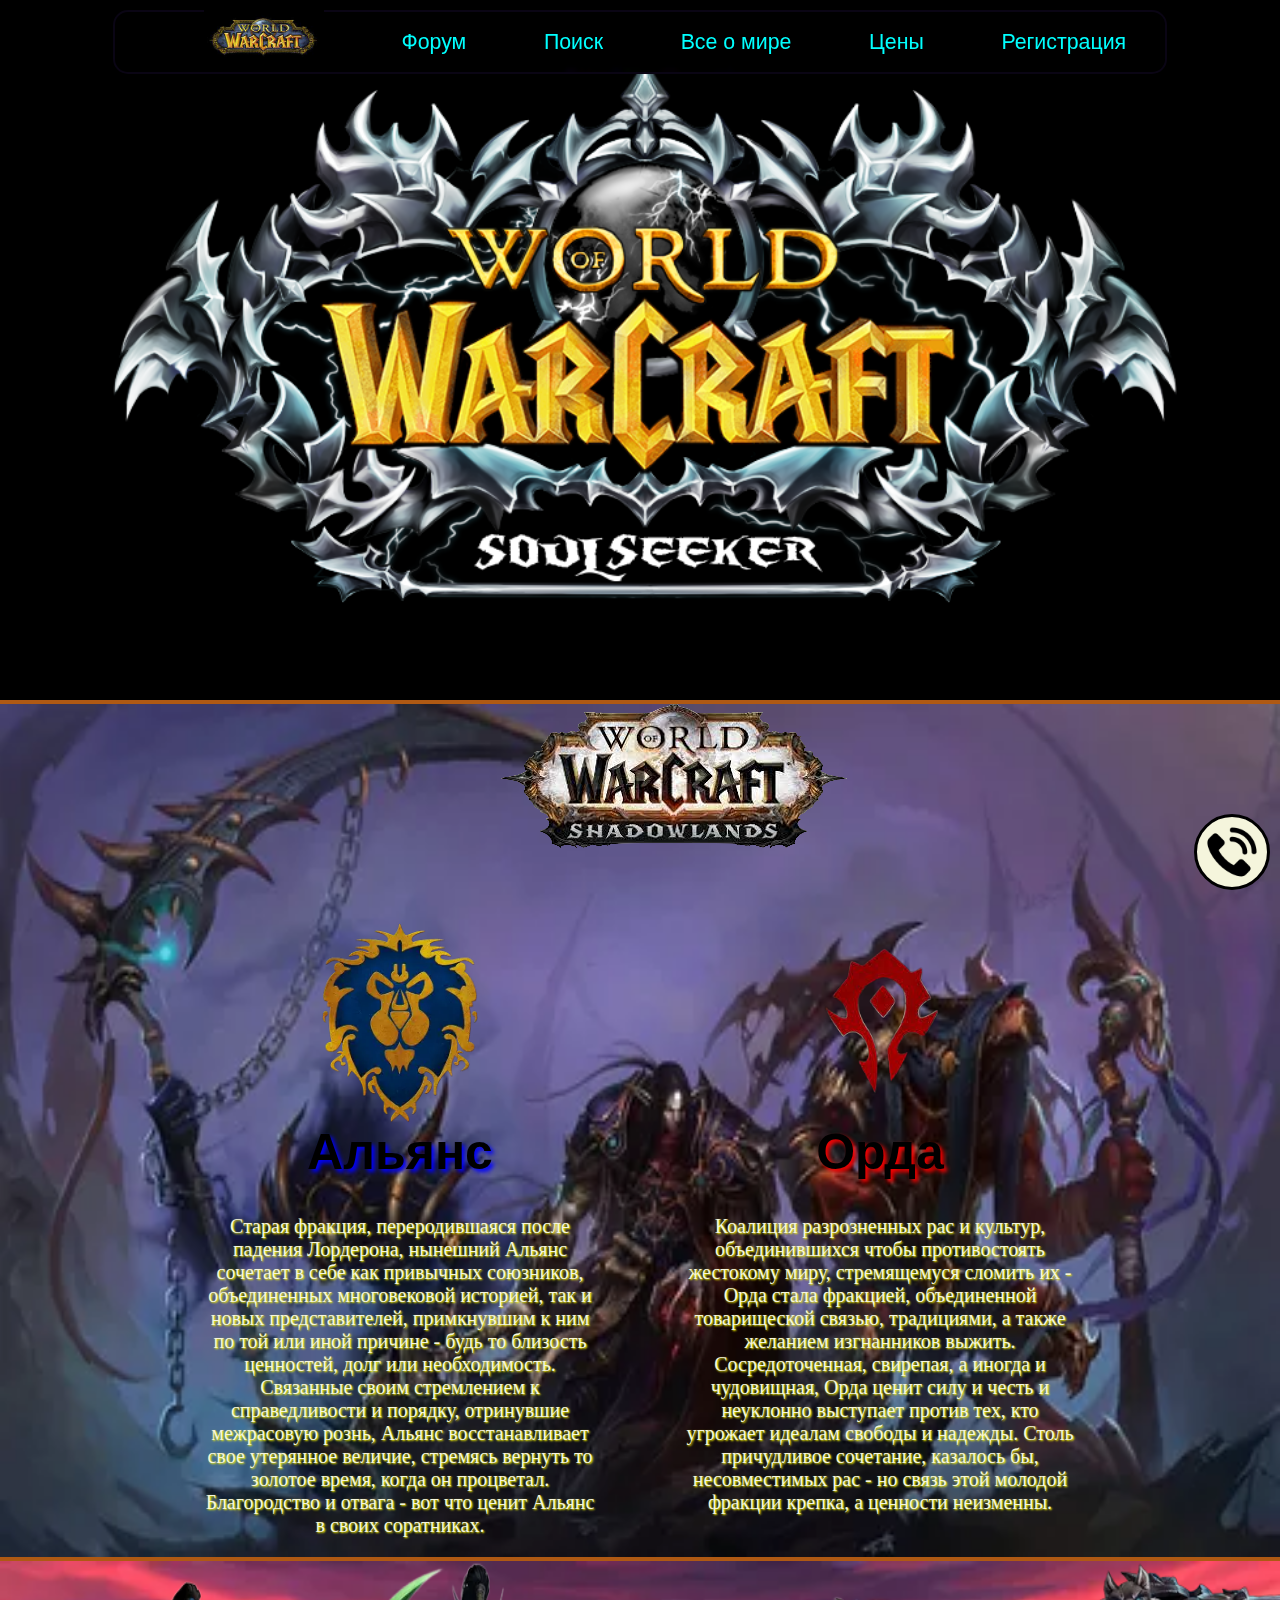
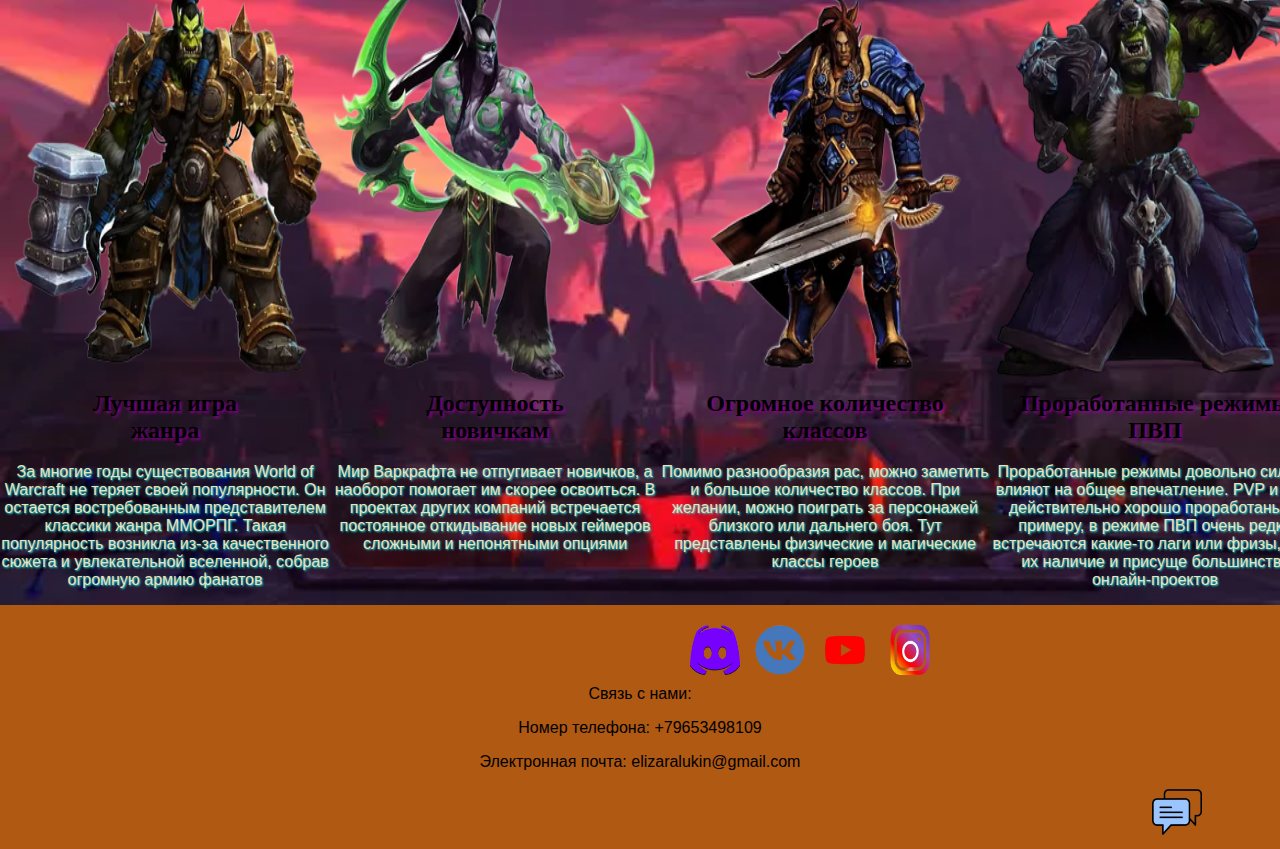
<file: index.html>
<!DOCTYPE html>
<html lang="en">
    <head>
        <meta charset="UTF-8" />
        <meta name="viewport" content="width=device-width, initial-scale=1.0" />
        <link rel="stylesheet" href="style.css" />
        <title>WOW</title>
        <link rel="icon" href="./ikonka.jpg" />
    </head>
    <body>
        <div class="Glavdiv">
            <a href="file:///C:/Users/%D0%95%D0%BB%D0%B8%D0%B7%D0%B0%D1%80/Desktop/%D1%81%D0%B0%D0%B9%D1%82%2019.11/preng.html"><img class="img1" src="hapka.jpg" /></a>
            <a href="https://forum.sirus.su/">Форум</a>
            <a href="https://sirus.su/base">Поиск</a>
            <a href="https://sirus.one/#worlds">Все о мире</a>
            <a href="file:///C:/Users/%D0%95%D0%BB%D0%B8%D0%B7%D0%B0%D1%80/Desktop/%D1%81%D0%B0%D0%B9%D1%82%2019.11/Price.html">Цены</a>
            <a href="https://sirus.one/#register_account">Регистрация</a>
        </div>
        <div class="preng"></div>
        <div class="polosa1"></div>
        <div class="divphon1">
            <img class="phon1" src="фон5.webp" />
            <div>
                <div class="polosa">
                    <img src="polos-PhotoRoom.png-PhotoRoom.png" />
                </div>
                <div class="aluansandorda">
                    <div class="card1">
                        <div class="img11">
                            <img class="card-img" src="альянс1.webp" />
                        </div>
                        <h1 class="card-h1">Альянс</h1>
                        <p class="card-paragraph">
                            Старая фракция, переродившаяся после падения
                            Лордерона, нынешний Альянс сочетает в себе как
                            привычных союзников, объединенных многовековой
                            историей, так и новых представителей, примкнувшим к
                            ним по той или иной причине - будь то близость
                            ценностей, долг или необходимость. Связанные своим
                            стремлением к справедливости и порядку, отринувшие
                            межрасовую рознь, Альянс восстанавливает свое
                            утерянное величие, стремясь вернуть то золотое
                            время, когда он процветал. Благородство и отвага -
                            вот что ценит Альянс в своих соратниках.
                        </p>
                    </div>
                    <div class="card1">
                        <div class="img11">
                            <img class="card-img" src="орда-transformed.png" />
                        </div>
                        <h1 class="card-h2">Орда</h1>
                        <p class="card-paragraph">
                            Коалиция разрозненных рас и культур, объединившихся
                            чтобы противостоять жестокому миру, стремящемуся
                            сломить их - Орда стала фракцией, объединенной
                            товарищеской связью, традициями, а также желанием
                            изгнанников выжить. Сосредоточенная, свирепая, а
                            иногда и чудовищная, Орда ценит силу и честь и
                            неуклонно выступает против тех, кто угрожает идеалам
                            свободы и надежды. Столь причудливое сочетание,
                            казалось бы, несовместимых рас - но связь этой
                            молодой фракции крепка, а ценности неизменны.
                        </p>
                    </div>
                </div>
            </div>
        </div>
        <div class="polosa1"></div>
        <div class="geroi">
            <img class="phonger" src="фонгерои.png" />
            <div>
                <img class="ger" src="герой1.png" />
                <h2 class="text-h2">
                    Лучшая игра <br />
                    жанра
                </h2>
                <p class="text">
                    За многие годы существования World of Warcraft не теряет
                    своей популярности. Он остается востребованным
                    представителем классики жанра ММОРПГ. Такая популярность
                    возникла из-за качественного сюжета и увлекательной
                    вселенной, собрав огромную армию фанатов
                </p>
            </div>
            <div>
                <img class="ger" src="герой2.png" />
                <h2 class="text-h2">
                    Доступность <br />
                    новичкам
                </h2>
                <p class="text">
                    Мир Варкрафта не отпугивает новичков, а наоборот помогает им
                    скорее освоиться. В проектах других компаний встречается
                    постоянное откидывание новых геймеров сложными и непонятными
                    опциями
                </p>
            </div>
            <div>
                <img class="ger" src="герой3.png" />
                <h2 class="text-h2">Огромное количество <br />классов</h2>
                <p class="text">
                    Помимо разнообразия рас, можно заметить и большое количество
                    классов. При желании, можно поиграть за персонажей близкого
                    или дальнего боя. Тут представлены физические и магические
                    классы героев
                </p>
            </div>
            <div>
                <img class="ger" src="герой4-PhotoRoom.png-PhotoRoom.png" />
                <h2 class="text-h2">
                    Проработанные режимы <br />
                    ПВП
                </h2>
                <p class="text">
                    Проработанные режимы довольно сильно влияют на общее
                    впечатление. PVP и PVE действительно хорошо проработаны. К
                    примеру, в режиме ПВП очень редко встречаются какие-то лаги
                    или фризы, хоть их наличие и присуще большинству
                    онлайн-проектов
                </p>
            </div>
        </div>
        <div class="podval">
            <div class="bor1">
                <div class="socset">
                    <div>
                        <a href="https://discord.gg/V4UxRfpMrK"><img
                            class="socset1"
                            src="дискорд2-PhotoRoom.png-PhotoRoom.png"
                        />
                    </a>
                    </div>
                    <div>
                        <a href="https://vk.com/preng666"><img
                            class="socset1"
                            src="вк2-PhotoRoom.png-PhotoRoom.png"
                        />
                    </a>
                    </div>
                    <div>
                        <a href="https://youtube.com/@MolodoyPRENG?si=4EkZ8Kz6jNrVyaFk"><img
                            class="socset1"
                            src="ютуб-PhotoRoom.png-PhotoRoom.png"
                        />  
                    </a>
                    </div>
                    <div>
                        <a href="https://www.instagram.com"><img
                            class="socset1"
                            src="инстаграм-PhotoRoom.png-PhotoRoom.png"
                        />
                    </a>
                    </div>
                </div>
            </div>
        </div>
    <div>
        <p class="text-podval">Связь с нами:</p>
        <p class="text-podval">Номер телефона: +79653498109</p>
        <p class="text-podval">Электронная почта: elizaralukin@gmail.com</p>
    </div>
                <a href="file:///C:/Users/%D0%95%D0%BB%D0%B8%D0%B7%D0%B0%D1%80/Desktop/%D1%81%D0%B0%D0%B9%D1%82%2019.11/support.html">
                <img class="poder" src="подвал-поддержка-PhotoRoom.png-PhotoRoom.png"/>
            </a>
            </div>
        </div>
        <div class="zvon"><img class="img-zvon" src="ЗВОНОК-PhotoRoom.png-PhotoRoom.png"></div>
    </body>
</html>
</file>
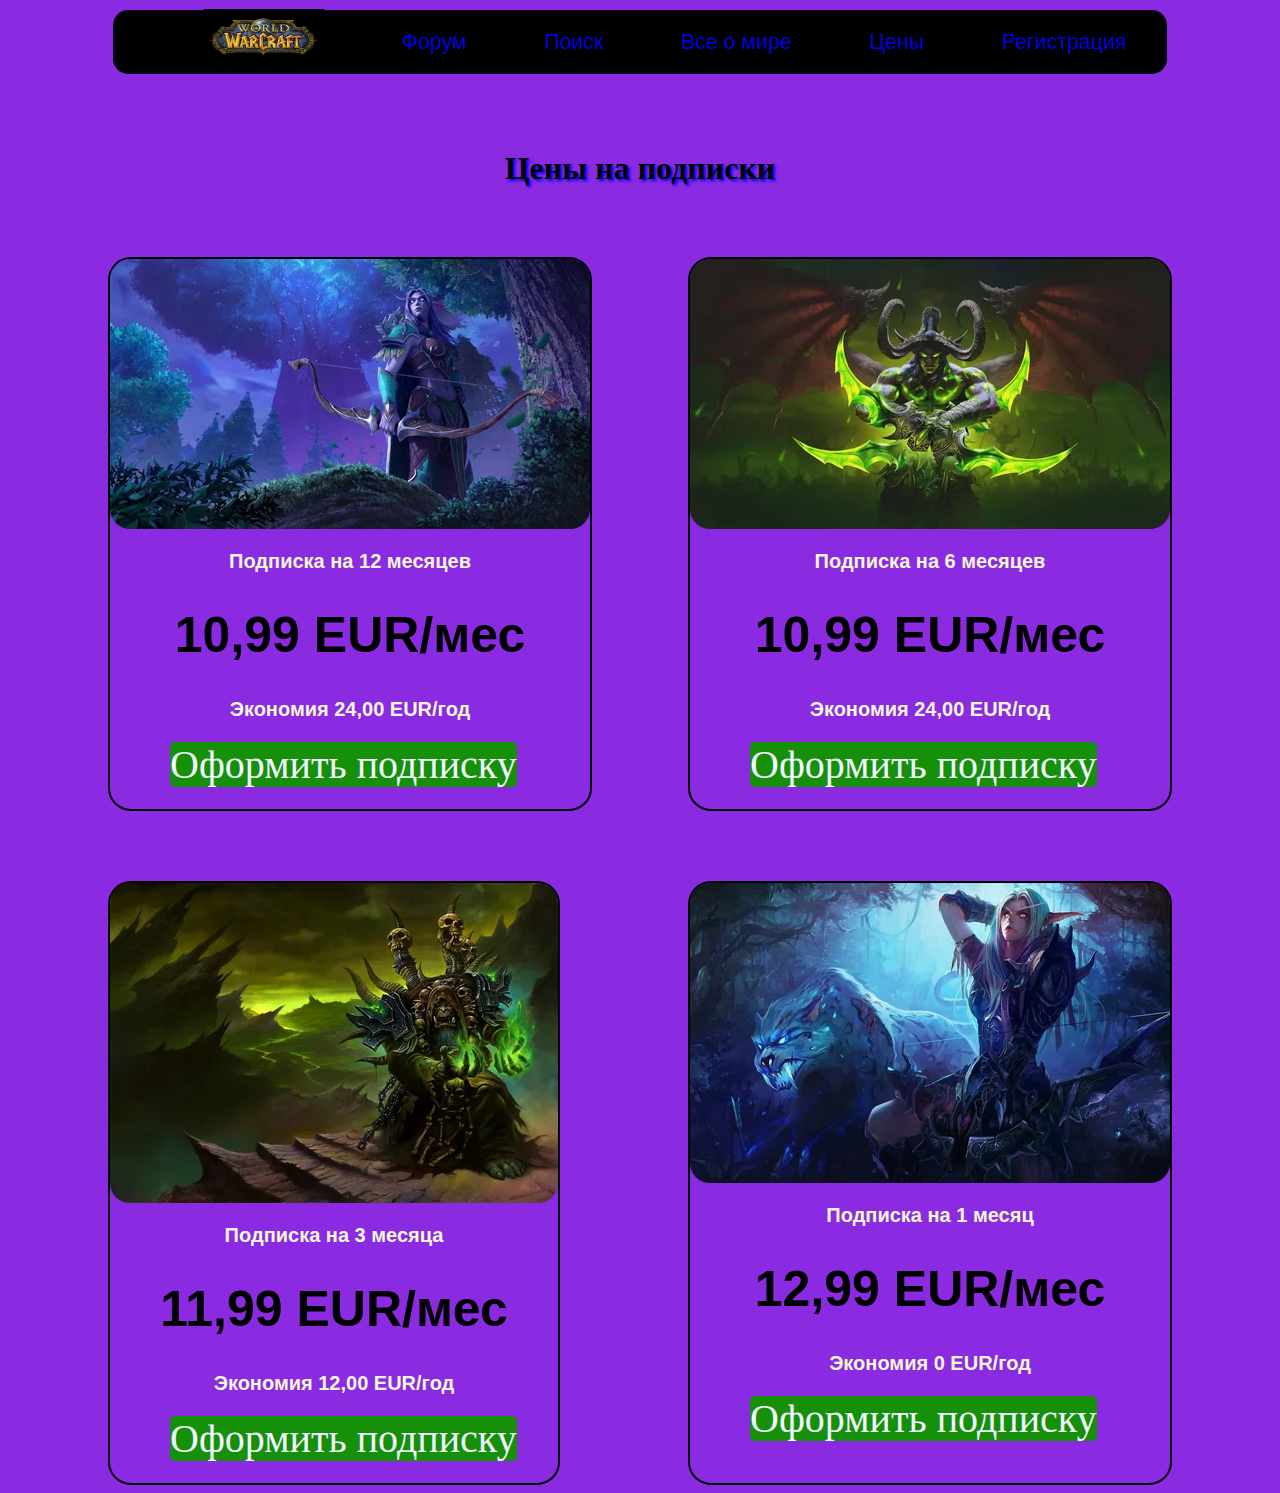
<file: Price.html>
<!DOCTYPE html>
<html lang="en">
    <head>
        <meta charset="UTF-8" />
        <meta name="viewport" content="width=device-width, initial-scale=1.0" />
        <title>Цены</title>
        <link rel="stylesheet" href="style2.css" />
    </head>
    <body>
        <div class="Glavdiv">
            <a
                href="file:///C:/Users/%D0%95%D0%BB%D0%B8%D0%B7%D0%B0%D1%80/Desktop/%D1%81%D0%B0%D0%B9%D1%82%2019.11/preng.html"
                ><img class="img1" src="hapka.jpg"
            /></a>
            <a href="https://forum.sirus.su/">Форум</a>
            <a href="https://sirus.su/base">Поиск</a>
            <a href="https://sirus.one/#worlds">Все о мире</a>
            <a
                href="file:///C:/Users/%D0%95%D0%BB%D0%B8%D0%B7%D0%B0%D1%80/Desktop/%D1%81%D0%B0%D0%B9%D1%82%2019.11/Price.html"
                >Цены</a
            >
            <a href="https://sirus.one/#register_account">Регистрация</a>
        </div>
        <h1 class="text-top">Цены на подписки</h1>

        <div class="glavdiv1">
            <div class="text-price1">
                <div class="img5">
                    <img class="price-img1" src="Цены1.webp" />
                </div>
                <h2 class="Podpisca">Подписка на 12 месяцев</h2>
                <h1 class="price">10,99 EUR/мес</h1>
                <h3 class="Akonom">Экономия 24,00 EUR/год</h3>
                <a
                    class="Pay"
                    href="https://eu.battle.net/shop/checkout/subscribe/44438?returnUrl=https%3A%2F%2Feu.shop.battle.net%2Fru-ru%2Fproduct%2Fworld-of-warcraft-subscription&flowTrackingId=shop.world-of-warcraft-subscription.8319144125594466"
                    >Оформить подписку</a
                >
            </div>
            <div class="text-price2">
                <div class="img2">
                    <img class="price-img2" src="цены2.webp" />
                </div>
                <h2 class="Podpisca2">Подписка на 6 месяцев</h2>
                <h1 class="price2">10,99 EUR/мес</h1>
                <h3 class="Akonom2">Экономия 24,00 EUR/год</h3>
                <a
                    class="Pay"
                    href="https://eu.battle.net/shop/checkout/subscribe/43555?returnUrl=https%3A%2F%2Feu.shop.battle.net%2Fru-ru%2Fproduct%2Fworld-of-warcraft-subscription&flowTrackingId=shop.world-of-warcraft-subscription.7510830665851052"
                    >Оформить подписку</a
                >
            </div>
        </div>
        <div class="glavdiv2">
            <div class="text-price3">
                <div class="img3">
                    <img class="price-img3" src="цены3.webp" />
                </div>
                <h2 class="Podpisca3">Подписка на 3 месяца</h2>
                <h1 class="price3">11,99 EUR/мес</h1>
                <h3 class="Akonom3">Экономия 12,00 EUR/год</h3>
                <a
                    class="Pay"
                    href="https://eu.battle.net/shop/checkout/subscribe/14713?returnUrl=https%3A%2F%2Feu.shop.battle.net%2Fru-ru%2Fproduct%2Fworld-of-warcraft-subscription&flowTrackingId=shop.world-of-warcraft-subscription.7510830665851052"
                    >Оформить подписку</a
                >
            </div>
            <div class="text-price4">
                <div class="img4">
                    <img class="price-img4" src="цены4.webp" />
                </div>
                <h2 class="Podpisca4">Подписка на 1 месяц</h2>
                <h1 class="price4">12,99 EUR/мес</h1>
                <h3 class="Akonom4">Экономия 0 EUR/год</h3>
                <a
                    class="Pay"
                    href="https://eu.battle.net/shop/checkout/subscribe/14730?returnUrl=https%3A%2F%2Feu.shop.battle.net%2Fru-ru%2Fproduct%2Fworld-of-warcraft-subscription&flowTrackingId=shop.world-of-warcraft-subscription.7510830665851052"
                    >Оформить подписку</a
                >
            </div>
        </div>
    </body>
</html>
</file>
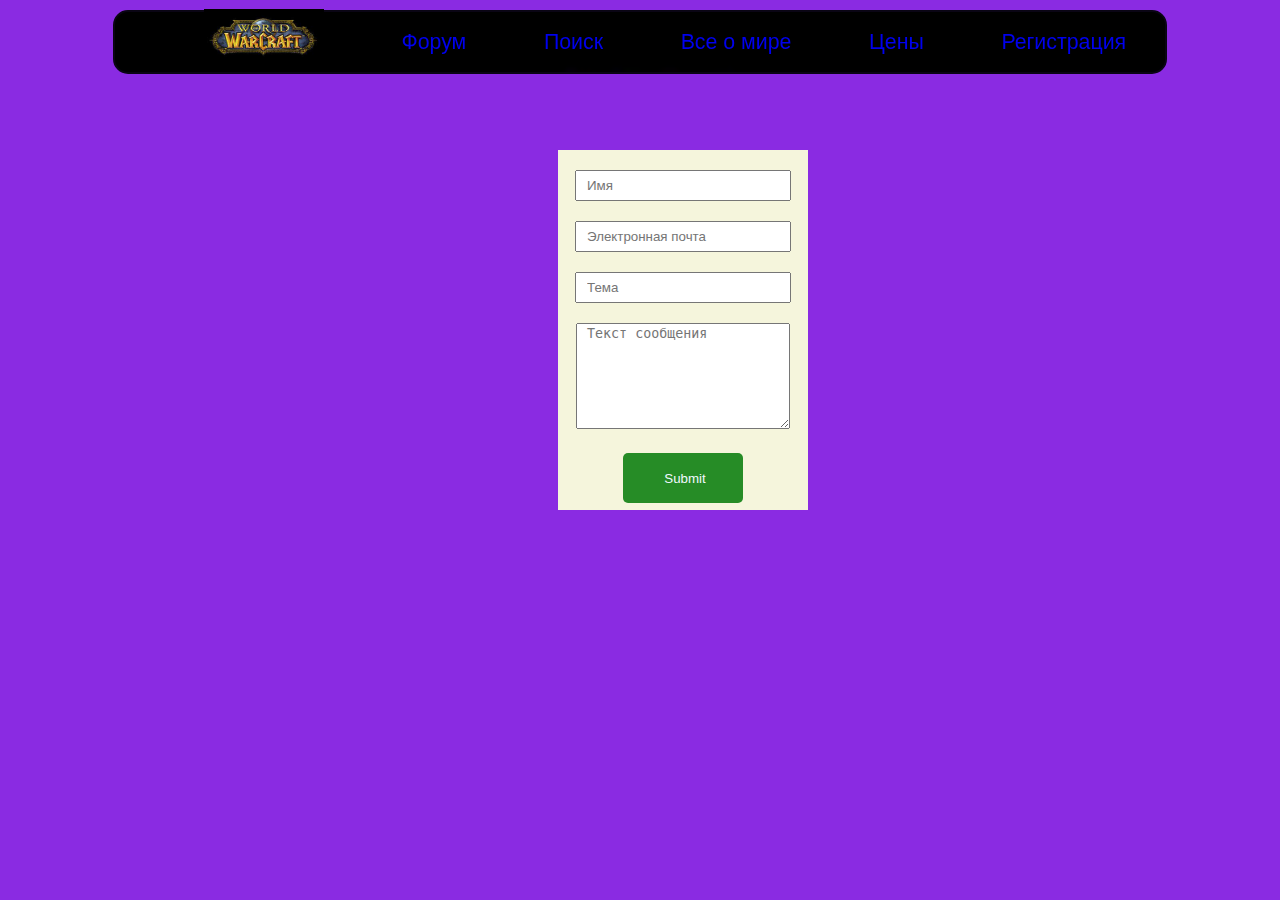
<file: support.html>
<!DOCTYPE html>
<html lang="en">
    <head>
        <meta charset="UTF-8" />
        <meta name="viewport" content="width=device-width, initial-scale=1.0" />
        <link rel="stylesheet" href="style1.css" />
        <title>Поддержка</title>
    </head>
    <body>
        <div class="Glavdiv">
            <a
                href="file:///C:/Users/%D0%95%D0%BB%D0%B8%D0%B7%D0%B0%D1%80/Desktop/%D1%81%D0%B0%D0%B9%D1%82%2019.11/preng.html"
                ><img class="img1" src="hapka.jpg"
            /></a>
            <a href="https://forum.sirus.su/">Форум</a>
            <a href="https://sirus.su/base">Поиск</a>
            <a href="https://sirus.one/#worlds">Все о мире</a>
            <a
                href="file:///C:/Users/%D0%95%D0%BB%D0%B8%D0%B7%D0%B0%D1%80/Desktop/%D1%81%D0%B0%D0%B9%D1%82%2019.11/Price.html"
                >Цены</a
            >
            <a href="https://sirus.one/#register_account">Регистрация</a>
        </div>
        <div>
            <form action="http://test.easysmarthub.ru/main.php" method="post">
                <input name="name" placeholder="Имя" />
                <input name="email" placeholder="Электронная почта" />
                <input name="header" placeholder="Тема" />
                <textarea
                    name="message"
                    placeholder="Текст сообщения"
                ></textarea>
                <input class="pu1" type="Submit" placeholder="Отправить"></input>
            </form>
        </div>
    </body>
</html>
</file>
<file: style.css>
* {
    margin-left: 0px;
    margin-right: 0px;
    margin-top: 0px;
}

body {
    background-color: rgb(175, 89, 19);
}
.Glavdiv {
    display: flex;
    align-items: center;
    justify-content: space-around;
    height: 60px;
    width: 1000px;
    font-size: 16pt;
    border: 2px rgb(10, 5, 20) solid;
    text-align: center;
    border-radius: 15px;
    padding-left: 50px;
    backdrop-filter: blur(5px);
    margin: 0 auto;
    position: fixed;
    top: 10px;
    right: 0;
    z-index: 100;
    left: 0;
    background-image: url(hapka.jpg);
    background-size: cover;
    font-family: Impact, Haettenschweiler, "Arial Narrow Bold", sans-serif;
}

.img1 {
    width: 120px;
    height: 60px;
    cursor: pointer;
}

a {
    text-decoration: none;
    color: aqua;
}

.opisanie {
    border: 1px solid red;
    color: red;
    width: 400px;
    height: 500px;
    margin-top: 500px;
}

.preng {
    background-image: url(8gVdHK0T7bfczOHaIgYDSNzS4WFGACpTiA62J7XW.png);
    background-size: cover;
    width: 100%;
    height: 700px;
}

.aluansandorda {
    margin-top: 70px;
    display: flex;
    padding: 0px 200px;
    justify-content: space-between;
    position: relative;
}

.alor {
    margin-top: 20px;
}

.card-img {
    height: 200px;
}

.card1 {
    width: 400px;
}

.img11 {
    display: flex;
    justify-content: center;
}

.card-paragraph {
    text-align: center;
    font-family: "Times New Roman", Times, serif;
}

.card-h1 {
    text-align: center;
    text-shadow: 3px 3px 4px blue;
    font-size: 50px;
    font-family: Verdana, Geneva, Tahoma, sans-serif;
}

.card-h2 {
    text-align: center;
    text-shadow: 3px 3px 4px red;
    font-size: 50px;
    font-family: Verdana, Geneva, Tahoma, sans-serif;
}

.card-paragraph {
    text-align: center;
    font-size: 20px;
    color: beige;
    text-shadow: 1px 1px 2px yellow;
    font-family: Georgia, "Times New Roman", Times, serif;
}

.divphon1 {
    position: relative;
}
.phon1 {
    position: relative;
    position: absolute;
    top: 0;
    left: 0;
    width: 100%;
    height: 100%;
    z-index: -1;
}

.polosa1 {
    border: 2px solid rgb(175, 89, 19);
}

.geroi {
    display: flex;
    justify-content: space-around;
    position: relative;
}

.polosa {
    margin-left: 500px;
}

.phonger {
    position: absolute;
    top: 0;
    left: 0;
    width: 100%;
    height: 100%;
    z-index: -1;
}

.ger {
    width: 330px;
    height: 425px;
}

.text-h2 {
    text-align: center;
    text-shadow: 2px 2px 3px darkmagenta;
}

.text {
    text-align: center;
    font-family: "Segoe UI", Tahoma, Geneva, Verdana, sans-serif;
    color: wheat;
    text-shadow: 1px 1px 2px aqua;
}

.podval {
    /* border: 1px solid rgb(175, 89, 19); */
    background-color: rgb(175, 89, 19);
}

.socset {
    display: flex;
    justify-content: space-around;
    position: relative;
    margin-left: 690px;
    width: 20px;
    height: 20px;
}

.bor1 {
    border: 1px solid black;
    height: 50px;
    border-style: none;
    margin-top: 20px;
}

.socset1 {
    width: 50px;
    height: 50px;
    margin-right: 15px;
}

.text-podval {
    text-align: center;
    margin-top: 10px;
    font-family: "Segoe UI", Tahoma, Geneva, Verdana, sans-serif;
}
.poder {
    width: 50px;
    height: 50px;
    margin-left: 90%;
}

.zvon {
    cursor: pointer;
    display: flex;
    align-items: center;
    justify-content: center;
    position: fixed;
    right: 10px;
    bottom: 10px;
    width: 70px;
    height: 70px;
    background: beige;
    border: 3px solid;
    border-radius: 50%;
}

.img-zvon {
    width: 60px;
    height: 60px;
}
</file>
<file: style2.css>
body {
    background-color: blueviolet;
}

.Glavdiv {
    display: flex;
    align-items: center;
    justify-content: space-around;
    height: 60px;
    width: 1000px;
    font-size: 16pt;
    border: 2px rgb(10, 5, 20) solid;
    text-align: center;
    border-radius: 15px;
    padding-left: 50px;
    backdrop-filter: blur(5px);
    margin: 0 auto;
    position: fixed;
    top: 10px;
    right: 0;
    z-index: 100;
    left: 0;
    background-image: url(hapka.jpg);
    background-size: cover;
    font-family: Impact, Haettenschweiler, "Arial Narrow Bold", sans-serif;
}

a {
    text-decoration: none;
}
.img1 {
    width: 120px;
    height: 60px;
    cursor: pointer;
}

.text-top {
    margin-top: 150px;
    text-align: center;
    text-shadow: 2px 2px 3px blue;
}

.glavdiv1 {
    margin-top: 70px;
    display: flex;
    padding: 0px 100px;
    justify-content: space-between;
    position: relative;
}

.text-price1 {
    border: 2px solid black;
    border-radius: 23px;
    height: 550px;
}
.price-img1 {
    border-radius: 20px;
}

.Podpisca {
    text-align: center;
    font-size: 20px;
    color: beige;
    font-family: sans-serif;
}

.price {
    text-align: center;
    font-size: 50px;
    font-family: "Trebuchet MS", "Lucida Sans Unicode", "Lucida Grande",
        "Lucida Sans", Arial, sans-serif;
}

.Akonom {
    text-align: center;
    font-size: 20px;
    color: beige;
    font-family: sans-serif;
}

.Pay {
    text-decoration: none;
    font-size: 40px;
    text-align: center;
    margin-left: 60px;
    color: aliceblue;
    background-color: deepskyblue;
    border: blueviolet;
    border-radius: 5px;
}

.text-price2 {
    border: 2px solid black;
    border-radius: 23px;
    height: 550px;
}

.price-img2 {
    border-radius: 20px;
}

.Podpisca2 {
    text-align: center;
    font-size: 20px;
    color: beige;
    font-family: sans-serif;
}

.price2 {
    text-align: center;
    font-size: 50px;
    font-family: "Trebuchet MS", "Lucida Sans Unicode", "Lucida Grande",
        "Lucida Sans", Arial, sans-serif;
}

.Akonom2 {
    text-align: center;
    font-size: 20px;
    color: beige;
    font-family: sans-serif;
}

.Pay {
    text-decoration: none;
    font-size: 40px;
    text-align: center;
    margin-left: 60px;
    color: aliceblue;
    background-color: rgb(22, 143, 9);
    border: blueviolet;
    border-radius: 5px;
}

.glavdiv2 {
    margin-top: 70px;
    display: flex;
    padding: 0px 100px;
    justify-content: space-between;
    position: relative;
}

.text-price3 {
    border: 2px solid black;
    border-radius: 23px;
    height: 600px;
}

.price-img3 {
    border-radius: 20px;
}

.Podpisca3 {
    text-align: center;
    font-size: 20px;
    color: beige;
    font-family: sans-serif;
}

.price3 {
    text-align: center;
    font-size: 50px;
    font-family: "Trebuchet MS", "Lucida Sans Unicode", "Lucida Grande",
        "Lucida Sans", Arial, sans-serif;
}

.Akonom3 {
    text-align: center;
    font-size: 20px;
    color: beige;
    font-family: sans-serif;
}

.text-price4 {
    border: 2px solid black;
    border-radius: 23px;
    height: 600px;
}

.price-img4 {
    border-radius: 20px;
}

.Podpisca4 {
    text-align: center;
    font-size: 20px;
    color: beige;
    font-family: sans-serif;
}

.price4 {
    text-align: center;
    font-size: 50px;
    font-family: "Trebuchet MS", "Lucida Sans Unicode", "Lucida Grande",
        "Lucida Sans", Arial, sans-serif;
}

.Akonom4 {
    text-align: center;
    font-size: 20px;
    color: beige;
    font-family: sans-serif;
}
</file>
<file: style1.css>
body {
    background-color: blueviolet;
}

.Glavdiv {
    display: flex;
    align-items: center;
    justify-content: space-around;
    height: 60px;
    width: 1000px;
    font-size: 16pt;
    border: 2px rgb(10, 5, 20) solid;
    text-align: center;
    border-radius: 15px;
    padding-left: 50px;
    backdrop-filter: blur(5px);
    margin: 0 auto;
    position: fixed;
    top: 10px;
    right: 0;
    z-index: 100;
    left: 0;
    background-image: url(hapka.jpg);
    background-size: cover;
    font-family: Impact, Haettenschweiler, "Arial Narrow Bold", sans-serif;
}

a {
    text-decoration: none;
}
.img1 {
    width: 120px;
    height: 60px;
    cursor: pointer;
}

div {
    background-color: beige;
    height: 360px;
    width: 250px;
    left: 100px;
    margin-left: 50px;
    text-align: center;
    margin-left: 550px;
    margin-top: 150px;
}
button {
    width: 100px;
    height: 40px;
}
input {
    margin-top: 20px;
    width: 200px;
    height: 25px;
    padding-left: 10px;
}
textarea {
    margin-top: 20px;
    color: purple;
    width: 200px;
    height: 100px;
    padding-left: 10px;
}
.pu1 {
    margin-top: 20px;
    width: 120px;
    height: 50px;
    color: aliceblue;
    background-color: rgb(38, 140, 38);
    border: green;
    border-radius: 5px;
}
</file>
